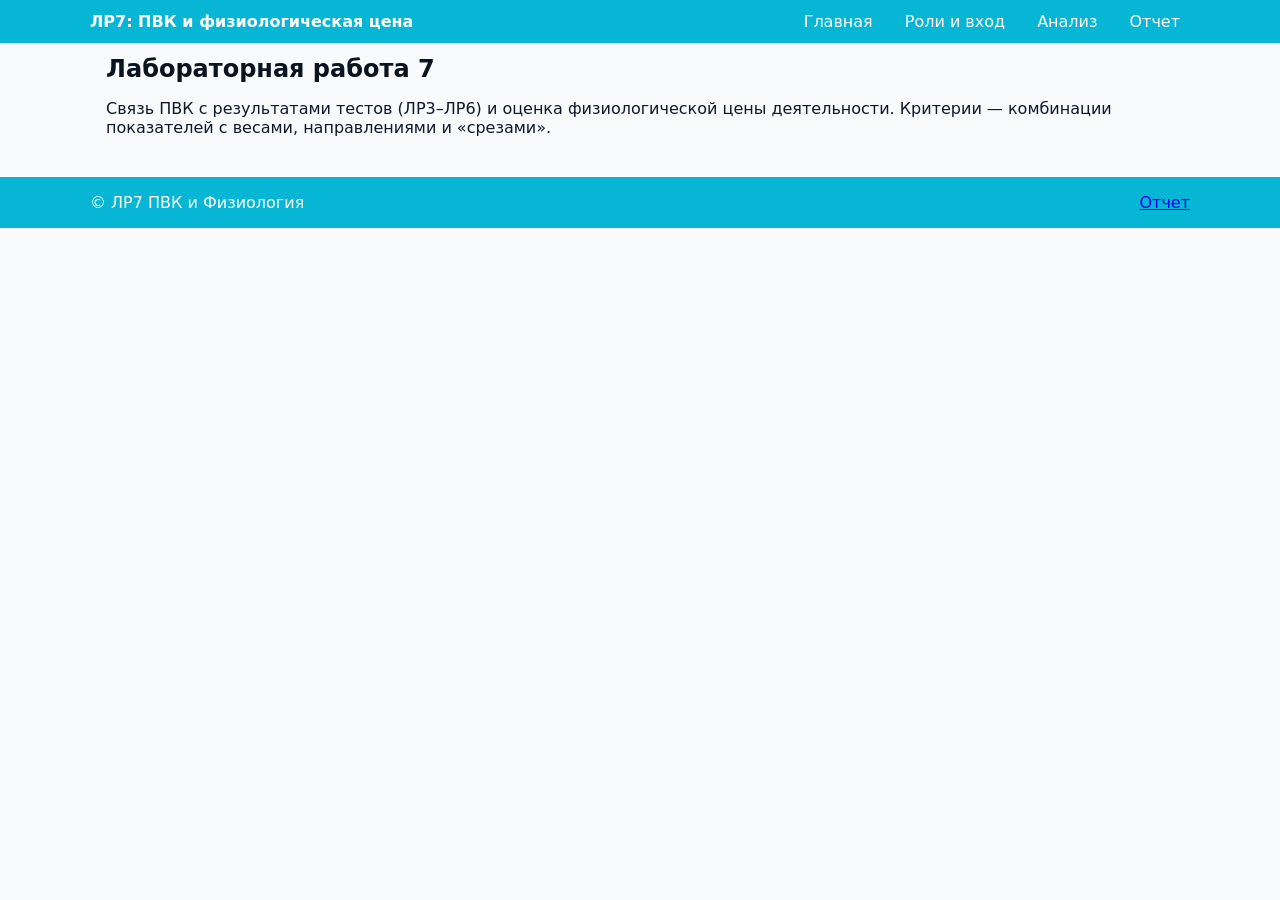
<file: index.html>
<!doctype html>
<html lang="ru">
<head>
  <meta charset="utf-8">
  <meta name="viewport" content="width=device-width,initial-scale=1">
  <title>ЛР7 • ПВК и физиологическая цена</title>
  <link rel="stylesheet" href="styles.css">
</head>
<body>
  <header class="site-header">
    <div class="container header-inner">
      <div class="brand">ЛР7: ПВК и физиологическая цена</div>
      <nav class="nav">
        <button class="nav-toggle" id="nav-toggle">≡</button>
        <ul class="nav-list" id="nav-list">
          <li><a href="#home" data-link>Главная</a></li>
          <li><a href="#auth" data-link>Роли и вход</a></li>
          <li class="role-expert"><a href="#respondents" data-link>Респонденты</a></li>
          <li class="role-expert"><a href="#criteria" data-link>Критерии ПВК</a></li>
          <li><a href="#analysis" data-link>Анализ</a></li>
          <li class="role-expert"><a href="#physio" data-link>Физиология</a></li>
          <li><a href="report.html">Отчет</a></li>
        </ul>
      </nav>
    </div>
  </header>
  <main class="container">
    <section id="home" data-section>
      <h1>Лабораторная работа 7</h1>
      <p>Связь ПВК с результатами тестов (ЛР3–ЛР6) и оценка физиологической цены деятельности. Критерии — комбинации показателей с весами, направлениями и «срезами».</p>
    </section>
    <section id="auth" data-section hidden>
      <h2>Роли и вход</h2>
      <div class="grid-two">
        <form id="expert-login" class="card form">
          <h3>Эксперт</h3>
          <label>Имя<input id="exp-name" required></label>
          <label>Email<input id="exp-email" type="email" required></label>
          <button class="btn" type="submit">Войти как эксперт</button>
        </form>
        <form id="respondent-login" class="card form">
          <h3>Респондент</h3>
          <label>ФИО<input id="resp-name" required></label>
          <div class="grid-two">
            <label>Пол<select id="resp-sex"><option value="M">М</option><option value="F">Ж</option></select></label>
            <label>Возраст<input id="resp-age" type="number" min="10" max="100" required></label>
          </div>
          <button class="btn" type="submit">Войти как респондент</button>
        </form>
      </div>
    </section>
    <section id="respondents" data-section hidden>
      <h2>Респонденты</h2>
      <div class="grid-two">
        <form id="add-respondent" class="card form">
          <label>ФИО<input id="add-name" required></label>
          <div class="grid-two">
            <label>Пол<select id="add-sex"><option value="M">М</option><option value="F">Ж</option></select></label>
            <label>Возраст<input id="add-age" type="number" min="10" max="100" required></label>
          </div>
          <button class="btn" type="submit">Добавить</button>
        </form>
        <div class="card"><h3>Список</h3><div id="resp-list"></div></div>
      </div>
    </section>
    <section id="criteria" data-section hidden>
      <h2>Критерии ПВК</h2>
      <div class="grid-two">
        <form id="add-crit" class="card form">
          <label>Профессия<input id="crit-prof" placeholder="например, Тестировщик" required></label>
          <label>Название критерия<input id="crit-name" placeholder="например, Внимательность" required></label>
          <label>Вес критерия (0..1)<input id="crit-weight" type="number" step="0.1" min="0" max="1" value="1"></label>
          <label>Привязанные ПВК<input id="crit-pvk" placeholder="через запятую (например: Внимательность, Концентрация)"></label>
          <h3>Показатели</h3>
          <div id="indicators"></div>
          <button type="button" id="add-ind" class="btn">Добавить показатель</button>
          <button class="btn" type="submit">Сохранить критерий</button>
        </form>
        <div class="card">
          <h3>Справочник показателей</h3>
          <div id="metrics-list" class="muted"></div>
          <h3>Список критериев</h3>
          <div id="crit-list"></div>
        </div>
      </div>
    </section>
    <section id="analysis" data-section hidden>
      <h2>Анализ по профессии</h2>
      <div class="grid-two">
        <div class="card form">
          <label>Респондент<select id="ana-respondent"></select></label>
          <label>Профессия<select id="ana-prof"></select></label>
          <button id="run-ana" class="btn">Рассчитать</button>
        </div>
        <div class="card">
          <h3>Итоги</h3>
          <div id="ana-result"></div>
        </div>
      </div>
    </section>
    <section id="physio" data-section hidden>
      <h2>Физиологическая цена (импорт)</h2>
      <div class="grid-two">
        <form id="phys-form" class="card form">
          <label>Респондент<select id="phys-respondent"></select></label>
          <label>Показатель<select id="phys-metric">
            <option value="ECG">ЭКГ (ЧСС)</option>
            <option value="PPG">Пульсовая волна (ЧСС)</option>
            <option value="EEG">ЭЭГ (мощность диапазона)</option>
            <option value="RESP">Частота дыхания</option>
          </select></label>
          <label>Фон ДО (среднее)<input id="phys-pre" type="number" step="0.01" required></label>
          <label>ВО ВРЕМЯ (среднее)<input id="phys-during" type="number" step="0.01" required></label>
          <label>Фон ПОСЛЕ (среднее)<input id="phys-post" type="number" step="0.01" required></label>
          <button class="btn" type="submit">Сохранить</button>
        </form>
        <div class="card">
          <h3>Аналитика</h3>
          <div id="phys-list"></div>
        </div>
      </div>
    </section>
  </main>
  <footer class="site-footer">
    <div class="container footer-inner">
      <div>© ЛР7 ПВК и Физиология</div>
      <div><a href="report.html">Отчет</a></div>
    </div>
  </footer>
  <script src="app.js"></script>
</body>
</html>
</file>
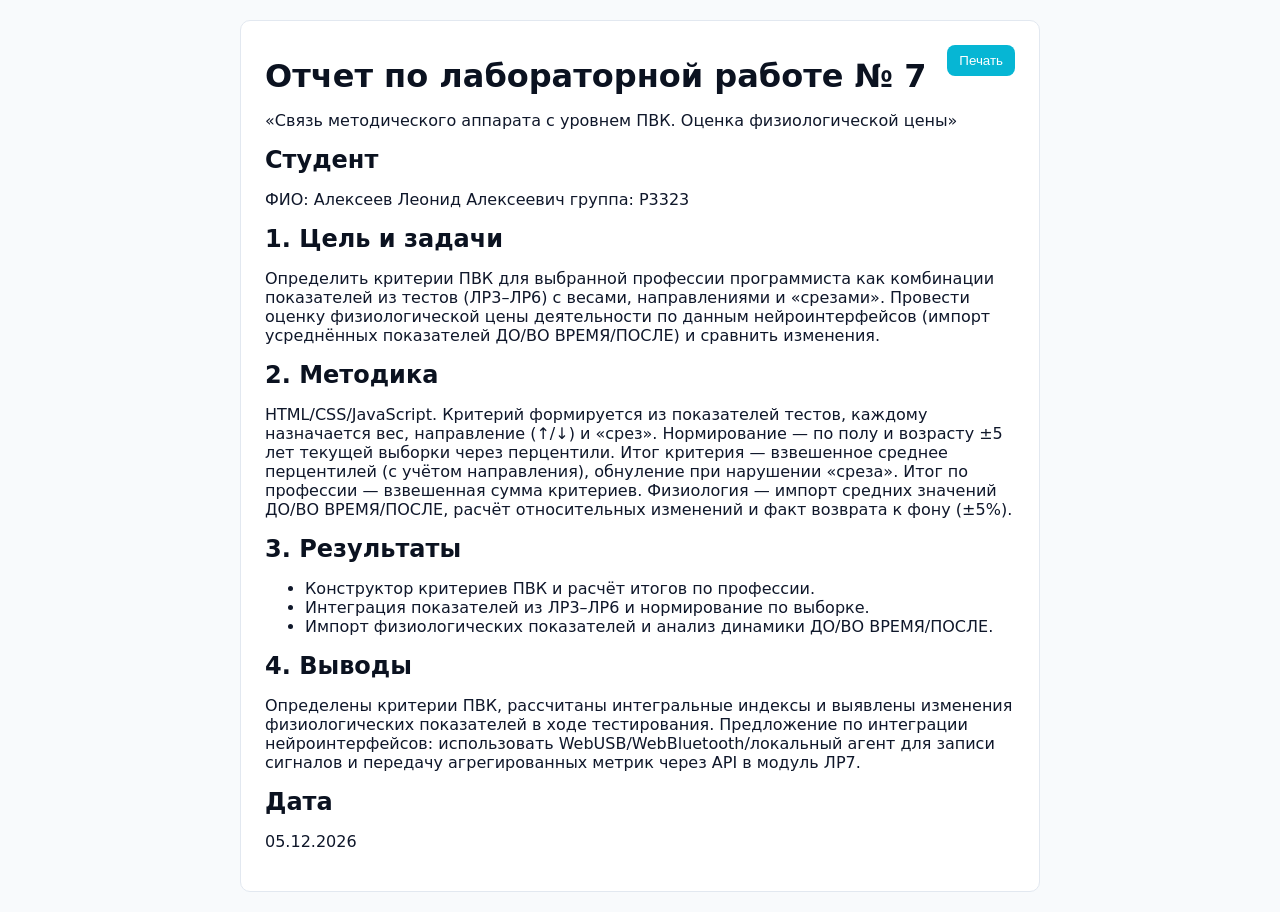
<file: report.html>
<!doctype html>
<html lang="ru">
<head>
  <meta charset="utf-8">
  <meta name="viewport" content="width=device-width,initial-scale=1">
  <title>Отчет по лабораторной работе №7</title>
  <link rel="stylesheet" href="styles.css">
  <style>.report{max-width:800px;margin:20px auto;background:#fff;padding:24px;border:1px solid #e2e8f0;border-radius:10px}.print{position:sticky;top:10px;float:right}</style>
  </head>
<body>
  <div class="report">
    <button class="btn print" onclick="window.print()">Печать</button>
    <h1>Отчет по лабораторной работе № 7</h1>
    <p>«Связь методического аппарата с уровнем ПВК. Оценка физиологической цены»</p>
    <h2>Студент</h2>
    <p>ФИО: Алексеев Леонид Алексеевич   группа: P3323</p>
    <h2>1. Цель и задачи</h2>
    <p>Определить критерии ПВК для выбранной профессии программиста как комбинации показателей из тестов (ЛР3–ЛР6) с весами, направлениями и «срезами». Провести оценку физиологической цены деятельности по данным нейроинтерфейсов (импорт усреднённых показателей ДО/ВО ВРЕМЯ/ПОСЛЕ) и сравнить изменения.</p>
    <h2>2. Методика</h2>
    <p>HTML/CSS/JavaScript. Критерий формируется из показателей тестов, каждому назначается вес, направление (↑/↓) и «срез». Нормирование — по полу и возрасту ±5 лет текущей выборки через перцентили. Итог критерия — взвешенное среднее перцентилей (с учётом направления), обнуление при нарушении «среза». Итог по профессии — взвешенная сумма критериев. Физиология — импорт средних значений ДО/ВО ВРЕМЯ/ПОСЛЕ, расчёт относительных изменений и факт возврата к фону (±5%).</p>
    <h2>3. Результаты</h2>
    <ul>
      <li>Конструктор критериев ПВК и расчёт итогов по профессии.</li>
      <li>Интеграция показателей из ЛР3–ЛР6 и нормирование по выборке.</li>
      <li>Импорт физиологических показателей и анализ динамики ДО/ВО ВРЕМЯ/ПОСЛЕ.</li>
    </ul>
    <h2>4. Выводы</h2>
    <p>Определены критерии ПВК, рассчитаны интегральные индексы и выявлены изменения физиологических показателей в ходе тестирования. Предложение по интеграции нейроинтерфейсов: использовать WebUSB/WebBluetooth/локальный агент для записи сигналов и передачу агрегированных метрик через API в модуль ЛР7.</p>
    <h2>Дата</h2>
    <p id="date"></p>
  </div>
  <script>document.getElementById("date").textContent=new Date().toLocaleDateString("ru-RU")</script>
</body>
</html>
</file>
<file: styles.css>
*{box-sizing:border-box}html,body{margin:0;padding:0}body{font-family:system-ui,-apple-system,Segoe UI,Roboto,Arial,sans-serif;color:#0f172a;background:#f8fafc}
.container{max-width:1100px;margin:0 auto;padding:0 16px}
.site-header{background:#06b6d4;color:#fff;position:sticky;top:0;z-index:10}
.header-inner{display:flex;align-items:center;justify-content:space-between;padding:12px 0}
.brand{font-weight:700}
.nav-toggle{display:none;background:transparent;border:none;color:#fff;font-size:22px;cursor:pointer}
.nav-list{display:flex;gap:12px;list-style:none;margin:0;padding:0;align-items:center}
.nav-list a{color:#fff;text-decoration:none;padding:6px 10px;border-radius:6px}
.nav-list a:hover{background:rgba(255,255,255,.2)}
.site-footer{margin-top:40px;background:#06b6d4;color:#fff}
.footer-inner{display:flex;justify-content:space-between;padding:16px 0}
main{padding:20px 0}
h1,h2,h3{color:#0b1220;margin:12px 0}
.cards{display:grid;grid-template-columns:repeat(3,1fr);gap:16px}
.card{background:#fff;border:1px solid #e2e8f0;border-radius:10px;padding:16px;box-shadow:0 1px 2px rgba(0,0,0,.04)}
.btn{display:inline-block;background:#06b6d4;color:#fff;text-decoration:none;padding:8px 12px;border:none;border-radius:8px;cursor:pointer}
.btn:hover{filter:brightness(.95)}
.grid-two{display:grid;grid-template-columns:1fr 1fr;gap:16px}
.muted{color:#64748b;font-size:14px}
label{display:block;margin-bottom:10px}
input,select,textarea{width:100%;padding:10px;border:1px solid #cbd5e1;border-radius:8px}
.ind-row{display:grid;grid-template-columns:2fr 1fr 1fr 1fr 60px;gap:8px;align-items:center;margin-bottom:8px}
.badge{display:inline-block;padding:2px 8px;border-radius:999px;font-size:12px}
.badge.ok{background:#dcfce7;color:#166534}
.badge.warn{background:#fee2e2;color:#991b1b}
@media (max-width:900px){.cards{grid-template-columns:1fr 1fr}.grid-two{grid-template-columns:1fr}}
@media (max-width:600px){.nav-toggle{display:inline-block}.nav-list{position:absolute;right:16px;top:56px;background:#06b6d4;flex-direction:column;align-items:flex-start;padding:12px;border-radius:10px;display:none}.nav-list.show{display:flex}}
</file>
